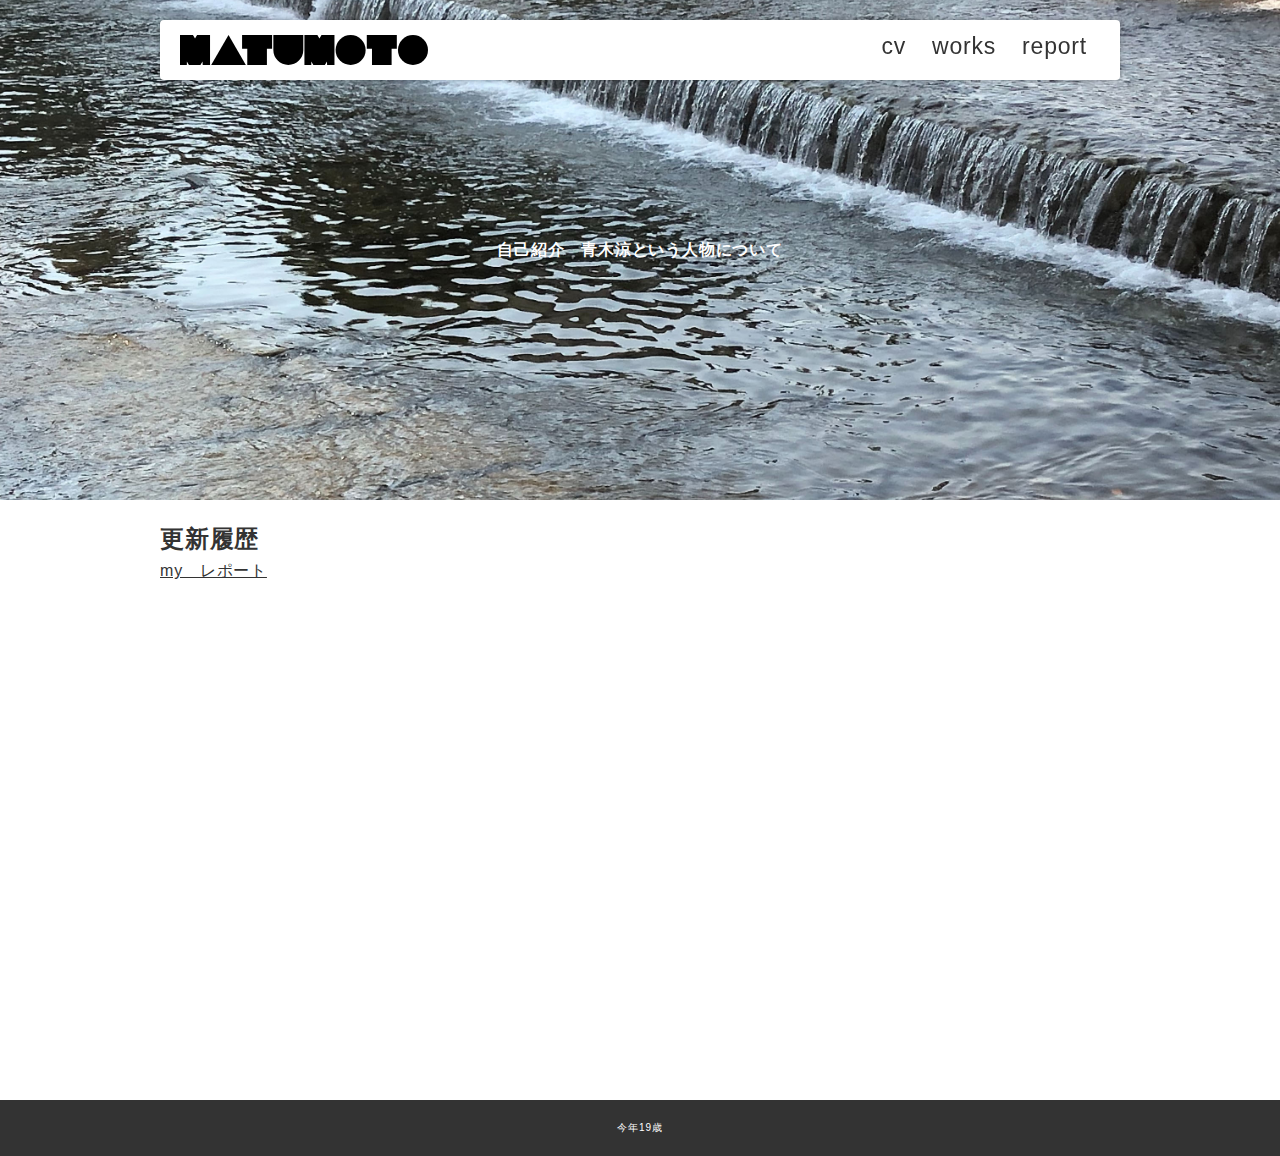
<file: index.html>
<!DOCTYPE html>
<html lang="ja">
<head>
  <meta charset="UTF-8">
  <meta http-equiv="X-UA-Compatible" content="IE=edge">
  <meta name="viewport" content="width=device-width, initial-scale=1.0">
  <link rel="stylesheet" href="./css/style.css">
  <title>トップページ</title>
</head>
<body>
  
  <header>
    <div class="inner">
      <p id="header_logo">
        <a href="./index.html"><img src="./images/logo.svg" alt=""></a>
      </p>
      <ul id="global_menu">
        <li><a href="./cv.html">cv</a></li>
        <li><a href="./works/index.html">works</a></li>
        <li><a href="./reports/index.html">report</a></li>
      </ul>
    </div>
  </header>

  <section>
    <!-- 空の要素だけどcssで背景を設定している -->
    <div class="top_eye_catch">
      自己紹介　青木涼という人物について
    </div>
    <div class="contents">
      <h2>更新履歴</h2>
      <ul>
        <li><a href="https://www.apple.com/jp/.html">my　レポート</a></li>
      </ul>
    </div>
  </section>

  <footer>
    今年19歳
  </footer>


</body>
</html>
</file>
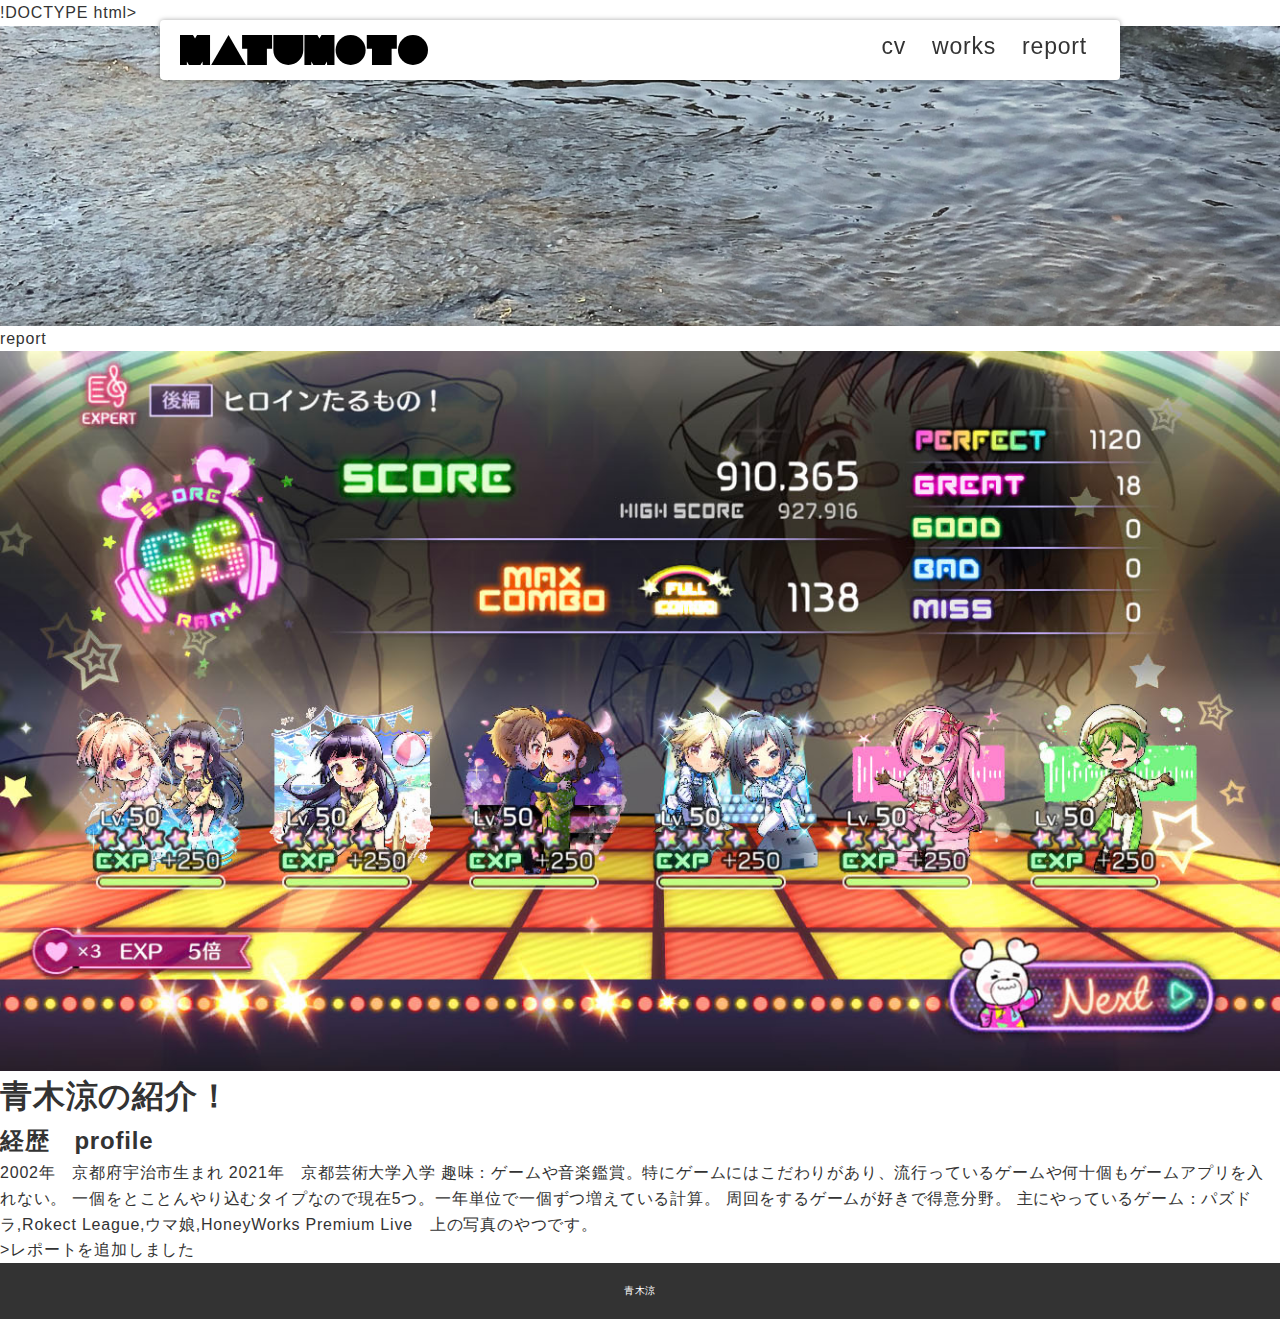
<file: cv.html>
!DOCTYPE html>
<html lang="ja">
<head>
  <meta charset="UTF-8">
  <meta http-equiv="X-UA-Compatible" content="IE=edge">
  <meta name="viewport" content="width=device-width, initial-scale=1.0">
  <link rel="stylesheet" href="./css/style.css">
  <title>自己紹介</title>
</head>
<body>
  
  <header>
    <div class="inner">
      <p id="header_logo">
        <a href="./index.html"><img src="./images/logo.svg" alt=""></a>
      </p>
      <ul id="global_menu">
        <li><a href="./cv.html">cv</a></li>
        <li><a href="./works/index.html">works</a></li>
        <li><a href="./reports/index.html">report</a></li>
      </ul>
    </div>
  </header>

  <section>
    <div class="report_eye_catch"></div>
        report
      <img src="images/IMG_6937.jpg">
  
    </div> 
      <h1>青木涼の紹介！</h1>
      <h2>経歴　profile</h2>
      <ul>2002年　京都府宇治市生まれ
          2021年　京都芸術大学入学
          趣味：ゲームや音楽鑑賞。特にゲームにはこだわりがあり、流行っているゲームや何十個もゲームアプリを入れない。
          一個をとことんやり込むタイプなので現在5つ。一年単位で一個ずつ増えている計算。
          周回をするゲームが好きで得意分野。
          主にやっているゲーム：パズドラ,Rokect League,ウマ娘,HoneyWorks Premium Live　上の写真のやつです。
        <li><a href="https://www.apple.com/jp/.html"></a>>レポートを追加しました</a></li>
      </ul>
    </div>
  </section>

  <footer>
    青木涼
  </footer>


</body>
</html>
</file>
<file: css/style.css>
@charset "UTF-8";
/*======================================================
基本
======================================================*/
* {
  box-sizing: border-box;
  margin: 0;
  padding: 0;
}

html {
  font-size: 62.5%;
}

html,
body {
  height: 100%;
  font-feature-settings: "palt";
  background-color: #fff;
  position: relative;
}

body {
  font-size: 1.6rem;
  line-height: 1.6;
  font-family: "游ゴシック体", YuGothic, "游ゴシック", "Yu Gothic", "ヒラギノ角ゴ ProN W3", "Hiragino Kaku Gothic ProN", "メイリオ", Meiryo, sans-serif;
  color: #333333;
  letter-spacing: 0.05em;
}

body.contents_page {
  padding-top: 100px;
}

a {
  color: inherit;
  transition: 0.3s opacity;
}

a:hover {
  opacity: 0.7;
}

img {
  max-width: 100%;
  height: auto;
}

li {
  list-style: none;
}

@media (min-width: 901px) {
  .sp_only {
    display: none !important;
  }
}

@media (max-width: 900px) {
  .pc_only {
    display: none !important;
  }
}

/*======================================================
header
======================================================*/
header {
  position: fixed;
  z-index: 2;
  max-width: 1000px;
  top: 0;
  left: 0;
  right: 0;
  margin: auto;
}

header a {
  display: block;
  text-decoration: none;
}

header .inner {
  display: flex;
  background-color: #fff;
  justify-content: space-between;
  padding: 15px 20px;
  box-shadow: 0px 0px 5px rgba(0, 0, 0, 0.35);
  border-radius: 4px;
  margin: 20px;
}

/*======================================================
footer
======================================================*/
footer {
  background-color: #333;
  color: #fff;
  text-align: center;
  padding: 20px;
  font-size: 10px;
}

/*======================================================
コンテンツ
======================================================*/
#header_logo img {
  display: block;
}

#global_menu {
  display: flex;
  font-size: 23px;
  position: relative;
}

#global_menu a {
  padding: 0px 13px;
  line-height: 1;
  position: relative;
}

#global_menu li {
  position: relative;
}

#global_menu li.current::before {
  content: "";
  bottom: 2px;
  position: absolute;
  width: 100%;
  height: 10px;
  background-color: #ccc;
}

.top_eye_catch {
  height: 500px;
  background-image: url(../川.jpg);
  background-size: cover;
  background-position: center center;
  background-attachment: fixed;
  display: flex;
  align-items: center;
  justify-content: center;
  color: #fff;
  font-weight: bold;
}

.report_eye_catch {
  height: 300px;
  background-image: url(../川.jpg);
  background-size: cover;
  background-position: center center;
  display: flex;
  align-items: center;
  justify-content: center;
  color: #fff;
  font-weight: bold;
}

.contents {
  max-width: 1000px;
  min-height: 600px;
  padding: 20px;
  margin: auto;
}

.thumb_list {
  display: flex;
  flex-wrap: wrap;
  margin: 0 -10px;
}

.thumb_list li {
  width: 25%;
  height: 120px;
  padding: 10px;
}

.thumb_list li a {
  display: block;
  height: 100%;
}

.thumb_list li a img {
  display: block;
  border: 1px solid #ccc;
  width: 100%;
  height: 100%;
  object-fit: cover;
  object-position: center center;
}

/*======================================================
report
======================================================*/
.report {
  border: 1px solid #ccc;
  padding: 40px;
}

.report .outline {
  margin-bottom: 40px;
  display: flex;
}

.report .outline .pic {
  width: 45%;
  border: 3px solid #999;
}

.report .outline .txt {
  flex: 1;
  padding-left: 20px;
}

.report h1 {
  margin-bottom: 20px;
  padding-left: 10px;
  border-left: 5px solid #ff9a02;
}

.ex_link {
  display: inline-block;
  position: relative;
  padding: 4px;
  padding-left: 26px;
}

.ex_link::before {
  box-sizing: border-box;
  content: "";
  display: block;
  width: 20px;
  height: 14px;
  border: 3px solid #666;
  border-radius: 3px;
  position: absolute;
  left: 0;
  top: 0;
  bottom: 0;
  margin: auto;
}

/*======================================================
汎用
======================================================*/
.mb_m {
  margin-bottom: 20px;
}
</file>
